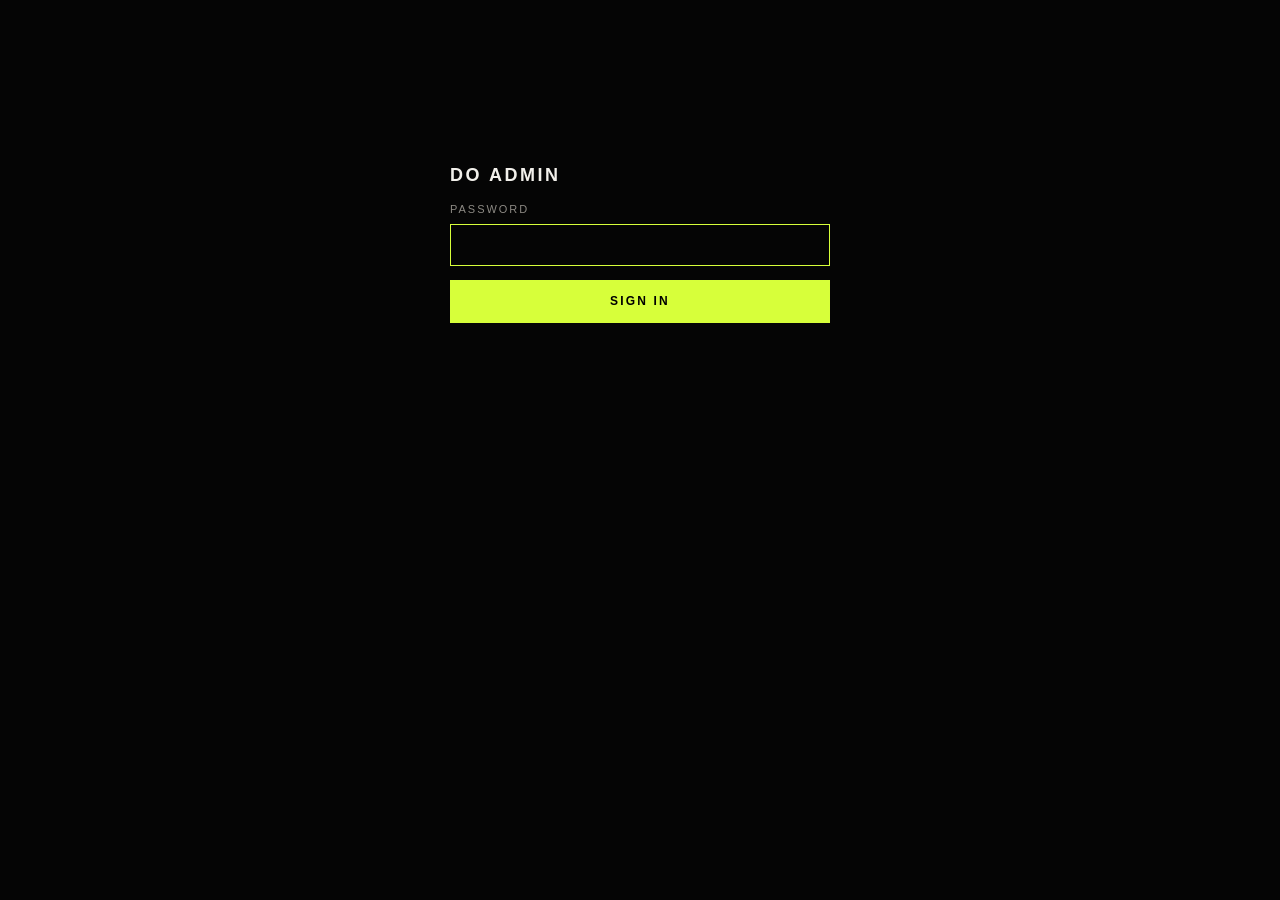
<file: admin.html>
<!doctype html>
<html lang="en">
<head>
<meta charset="utf-8">
<meta name="viewport" content="width=device-width, initial-scale=1">
<meta name="robots" content="noindex,nofollow">
<title>DO Admin</title>
<style>
:root{--bg:#050505;--bg2:#0e0e0e;--line:#262626;--fg:#f2f0eb;--mute:#8d8a84;--acc:#d7ff3a;--danger:#ff5a4f}
*{box-sizing:border-box;margin:0;padding:0}
body{background:var(--bg);color:var(--fg);font-family:"Helvetica Neue",Arial,sans-serif;line-height:1.45;-webkit-font-smoothing:antialiased}
button{font:inherit;color:inherit;background:none;border:0;cursor:pointer}
:focus-visible{outline:2px solid var(--acc);outline-offset:2px}
.wrap{max-width:1100px;margin:0 auto;padding:0 16px 80px}
header{display:flex;justify-content:space-between;align-items:center;padding:18px 0;border-bottom:1px solid var(--line);margin-bottom:24px;gap:10px;flex-wrap:wrap}
h1{font-size:18px;letter-spacing:.14em;text-transform:uppercase}
h2{font-size:15px;letter-spacing:.14em;text-transform:uppercase;margin-bottom:14px}
.btn{display:inline-flex;align-items:center;justify-content:center;gap:8px;padding:12px 20px;border:1px solid var(--fg);font-size:12px;letter-spacing:.18em;text-transform:uppercase;font-weight:700}
.btn:hover{background:var(--fg);color:#000}
.btn.solid{background:var(--acc);border-color:var(--acc);color:#000}
.btn.solid:hover{background:var(--fg);border-color:var(--fg)}
.btn.danger{border-color:var(--danger);color:var(--danger)}
.btn.danger:hover{background:var(--danger);color:#fff}
.btn[disabled]{opacity:.45;pointer-events:none}
.btn.sm{padding:8px 12px;font-size:11px}
label{display:grid;gap:6px;font-size:11px;letter-spacing:.18em;color:var(--mute);text-transform:uppercase}
input,textarea,select{background:var(--bg);border:1px solid var(--line);color:var(--fg);padding:12px;font:inherit;width:100%;border-radius:0;text-transform:none;letter-spacing:0}
input:focus,textarea:focus,select:focus{outline:none;border-color:var(--acc)}
textarea{min-height:90px;resize:vertical}
.login{max-width:380px;margin:18vh auto 0;display:grid;gap:14px}
.layout{display:grid;grid-template-columns:1fr 1fr;gap:30px;align-items:start}
.list{display:grid;gap:10px}
.item{display:grid;grid-template-columns:64px 1fr auto;gap:12px;align-items:center;border:1px solid var(--line);padding:10px;background:var(--bg2)}
.item.sel{border-color:var(--acc)}
.thumb{width:64px;height:64px;background:#111;position:relative;overflow:hidden;border:1px solid var(--line)}
.thumb img{width:100%;height:100%;object-fit:contain;position:relative}
.thumb .bd{position:absolute;inset:-10px;background-size:cover;background-position:center;filter:blur(8px) brightness(.55);transform:scale(1.2)}
.item b{display:block;font-size:14px;text-transform:uppercase}
.item small{color:var(--mute);font-size:12px}
.pill{display:inline-block;font-size:10px;letter-spacing:.16em;padding:3px 8px;border:1px solid var(--line);margin-left:6px;text-transform:uppercase}
.pill.live{color:var(--acc);border-color:var(--acc)}.pill.soldout{color:var(--danger);border-color:var(--danger)}
.mv{display:flex;flex-direction:column;gap:2px}
.mv button{width:32px;height:22px;border:1px solid var(--line);font-size:11px}
.mv button:hover{border-color:var(--fg)}
form.edit{display:grid;gap:14px;border:1px solid var(--line);padding:18px;background:var(--bg2);position:sticky;top:12px}
.row2{display:grid;grid-template-columns:1fr 1fr;gap:12px}
.drop{border:2px dashed var(--line);padding:22px;text-align:center;color:var(--mute);font-size:13px;cursor:pointer}
.drop.over{border-color:var(--acc);color:var(--fg)}
.imgs{display:grid;grid-template-columns:repeat(auto-fill,minmax(96px,1fr));gap:10px}
.im{position:relative;aspect-ratio:4/5;background:#111;border:1px solid var(--line);overflow:hidden}
.im.first{border-color:var(--acc)}
.im img{width:100%;height:100%;object-fit:contain;position:relative}
.im .bd{position:absolute;inset:-10px;background-size:cover;background-position:center;filter:blur(10px) brightness(.5);transform:scale(1.2)}
.im .x{position:absolute;top:3px;right:3px;width:24px;height:24px;background:rgba(0,0,0,.75);border-radius:50%;font-size:14px;z-index:2}
.im .lbl{position:absolute;left:3px;bottom:3px;background:var(--acc);color:#000;font-size:9px;letter-spacing:.14em;padding:2px 6px;z-index:2;font-weight:700}
.im .mk{position:absolute;left:3px;bottom:3px;background:rgba(0,0,0,.75);font-size:9px;letter-spacing:.1em;padding:2px 6px;z-index:2}
.im.busy::after{content:"Uploading…";position:absolute;inset:0;display:grid;place-items:center;background:rgba(0,0,0,.7);font-size:11px;z-index:3}
.note{font-size:12px;color:var(--mute)}
.toast{position:fixed;left:50%;bottom:22px;transform:translate(-50%,30px);background:var(--acc);color:#000;padding:12px 18px;font-weight:700;font-size:13px;opacity:0;pointer-events:none;transition:.3s;z-index:50;max-width:92vw}
.toast.show{opacity:1;transform:translate(-50%,0)}.toast.err{background:var(--danger);color:#fff}
.hint{color:var(--mute);font-size:13px;margin-bottom:14px}
[hidden]{display:none!important}
@media(max-width:860px){.layout{grid-template-columns:1fr}form.edit{position:static}}
</style>
</head>
<body>
<div class="wrap">

<div id="loginView" class="login" hidden>
  <h1>DO Admin</h1>
  <form id="loginForm" style="display:grid;gap:14px">
    <label>Password<input type="password" id="pw" autocomplete="current-password" required></label>
    <button class="btn solid" type="submit">Sign in</button>
    <p class="note" id="loginErr" role="alert"></p>
  </form>
</div>

<div id="appView" hidden>
  <header>
    <h1>DO Admin · Products</h1>
    <div style="display:flex;gap:10px">
      <a class="btn sm" href="/" target="_blank" rel="noopener">View site ↗</a>
      <button class="btn sm" id="logout" type="button">Sign out</button>
    </div>
  </header>
  <div class="layout">
    <div>
      <div style="display:flex;justify-content:space-between;align-items:center;margin-bottom:14px">
        <h2 style="margin:0">All products</h2>
        <button class="btn solid sm" id="newBtn" type="button">+ New product</button>
      </div>
      <p class="hint">Use ▲ ▼ to change the order shown on the website.</p>
      <div class="list" id="list"></div>
    </div>

    <form class="edit" id="form" novalidate>
      <h2 id="formTitle">New product</h2>
      <div>
        <label style="margin-bottom:8px">Photos (first photo is the main one)</label>
        <div class="drop" id="drop" tabindex="0" role="button" aria-label="Add photos">
          Tap to choose photos, or drag them here<br><span class="note">Any size or shape — they are resized and fitted automatically.</span>
        </div>
        <input type="file" id="file" accept="image/*" multiple hidden>
        <div class="imgs" id="imgs" style="margin-top:12px"></div>
      </div>
      <label>Name<input id="f_name" maxlength="80" required></label>
      <div class="row2">
        <label>Price (₹)<input id="f_price" type="number" inputmode="numeric" min="1" required></label>
        <label>Code<input id="f_code" maxlength="20" placeholder="DO / 004"></label>
      </div>
      <label>Tag line<input id="f_tag" maxlength="30" placeholder="THE ESSENTIAL"></label>
      <label>Sizes (comma separated)<input id="f_sizes" value="S, M, L, XL, XXL"></label>
      <label>Description<textarea id="f_desc" maxlength="600"></textarea></label>
      <label>Status
        <select id="f_status"><option value="live">Live — available to buy</option><option value="soldout">Sold out — visible, can't be bought</option><option value="archived">Archived — moved to the Archive section</option></select>
      </label>
      <div style="display:flex;gap:10px;flex-wrap:wrap">
        <button class="btn solid" id="save" type="submit">Save product</button>
        <button class="btn danger" id="del" type="button" hidden>Delete</button>
      </div>
    </form>
  </div>
</div>
</div>
<div class="toast" id="toast" role="status" aria-live="polite"></div>

<script>
const $=s=>document.querySelector(s);
const TK="do-admin-token";
const tok={get(){try{return sessionStorage.getItem(TK)||""}catch{return ""}},set(v){try{v?sessionStorage.setItem(TK,v):sessionStorage.removeItem(TK)}catch{}}};
const inr=n=>"₹"+Number(n).toLocaleString("en-IN");
function toast(m,e){const t=$("#toast");t.textContent=m;t.className="toast show"+(e?" err":"");clearTimeout(toast.t);toast.t=setTimeout(()=>t.className="toast",3500)}
function el(tag,a={},...kids){const e=document.createElement(tag);for(const[k,v]of Object.entries(a)){if(k==="class")e.className=v;else if(k.startsWith("on"))e.addEventListener(k.slice(2),v);else e.setAttribute(k,v)}kids.forEach(c=>e.append(c));return e}
const safeUrl=u=>/^(\/api\/img\/[a-f0-9]{16}|assets\/images\/[\w.\-]{1,80})$/.test(u)?(u.startsWith("assets")?"/"+u:u):"";
function bd(u){const d=el("div",{class:"bd"});d.style.backgroundImage=`url("${safeUrl(u)}")`;return d}

async function api(path,opt={}){
  const h={...(opt.headers||{})};
  if(tok.get())h.Authorization="Bearer "+tok.get();
  const r=await fetch(path,{...opt,headers:h});
  let data=null;try{data=await r.json()}catch{}
  if(r.status===401&&path!=="/api/admin/login"){tok.set("");show(false);throw new Error("Session expired. Please sign in again.")}
  if(!r.ok)throw new Error((data&&data.error)||"Something went wrong ("+r.status+")");
  return data;
}

let products=[],cur=null,images=[],busy=0;

function show(ok){$("#loginView").hidden=ok;$("#appView").hidden=!ok;if(!ok)$("#pw").focus()}

$("#loginForm").addEventListener("submit",async e=>{
  e.preventDefault();$("#loginErr").textContent="";
  try{const d=await api("/api/admin/login",{method:"POST",headers:{"Content-Type":"application/json"},body:JSON.stringify({password:$("#pw").value})});
    tok.set(d.token);$("#pw").value="";await start()}catch(err){$("#loginErr").textContent=err.message}
});
$("#logout").onclick=()=>{tok.set("");show(false)};

async function start(){
  show(true);
  try{products=await (await fetch("/api/products",{cache:"no-store"})).json();renderList();resetForm()}
  catch{toast("Could not load products",true)}
}

/* ---------- list ---------- */
function renderList(){
  const box=$("#list");box.replaceChildren();
  if(!products.length)box.append(el("p",{class:"note"},"No products yet. Add your first one."));
  products.forEach((p,i)=>{
    const th=el("div",{class:"thumb"});
    if(p.images&&p.images[0]){th.append(bd(p.images[0]),el("img",{src:safeUrl(p.images[0]),alt:""}))}
    const mv=el("div",{class:"mv"},
      el("button",{type:"button","aria-label":"Move up",onclick:ev=>{ev.stopPropagation();move(i,-1)}},"▲"),
      el("button",{type:"button","aria-label":"Move down",onclick:ev=>{ev.stopPropagation();move(i,1)}},"▼"));
    const row=el("div",{class:"item"+(cur&&cur.id===p.id?" sel":""),role:"button",tabindex:"0"},th,
      el("div",{},el("b",{},p.name,el("span",{class:"pill "+p.status},p.status)),el("small",{},`${p.code||""} · ${inr(p.price)}`)),mv);
    const open=()=>edit(p);
    row.onclick=open;row.onkeydown=e=>{if(e.key==="Enter")open()};
    box.append(row);
  });
}
async function move(i,d){
  const j=i+d;if(j<0||j>=products.length)return;
  [products[i],products[j]]=[products[j],products[i]];renderList();
  try{await api("/api/admin/reorder",{method:"POST",headers:{"Content-Type":"application/json"},body:JSON.stringify({ids:products.map(p=>p.id)})})}
  catch(e){toast(e.message,true)}
}

/* ---------- form ---------- */
function resetForm(){cur=null;images=[];$("#formTitle").textContent="New product";
  ["name","price","code","tag","desc"].forEach(k=>$("#f_"+k).value="");$("#f_sizes").value="S, M, L, XL, XXL";$("#f_status").value="live";
  $("#del").hidden=true;renderImgs();renderList()}
function edit(p){cur=p;images=(p.images||[]).map(u=>({url:u}));$("#formTitle").textContent="Edit product";
  $("#f_name").value=p.name;$("#f_price").value=p.price;$("#f_code").value=p.code||"";$("#f_tag").value=p.tag||"";
  $("#f_sizes").value=(p.sizes||[]).join(", ");$("#f_desc").value=p.desc||"";$("#f_status").value=p.status||"live";
  $("#del").hidden=false;renderImgs();renderList();if(innerWidth<860)$("#form").scrollIntoView({behavior:"smooth"})}
$("#newBtn").onclick=()=>{resetForm();if(innerWidth<860)$("#form").scrollIntoView({behavior:"smooth"})};

function renderImgs(){
  const box=$("#imgs");box.replaceChildren();
  images.forEach((im,i)=>{
    const d=el("div",{class:"im"+(i===0?" first":"")+(im.busy?" busy":"")});
    const src=im.url||im.preview;
    if(src){const s=im.url?safeUrl(im.url):src;const b=el("div",{class:"bd"});b.style.backgroundImage=`url("${s}")`;d.append(b,el("img",{src:s,alt:"Product photo "+(i+1)}))}
    d.append(el("button",{class:"x",type:"button","aria-label":"Remove photo",onclick:()=>{images.splice(i,1);renderImgs()}},"×"));
    d.append(i===0?el("span",{class:"lbl"},"MAIN"):el("button",{class:"mk",type:"button",onclick:()=>{images.unshift(images.splice(i,1)[0]);renderImgs()}},"MAKE MAIN"));
    box.append(d);
  });
}

/* ---------- image processing: any size/ratio → max 1600px, aspect ratio kept, WebP ---------- */
const MAX_SIDE=1600;
async function processImage(file){
  if(!file.type.startsWith("image/"))throw new Error(file.name+" is not an image");
  let bmp;
  try{bmp=await createImageBitmap(file,{imageOrientation:"from-image"})}
  catch{throw new Error("Could not read "+file.name+". Use JPG, PNG or WebP.")}
  const scale=Math.min(1,MAX_SIDE/Math.max(bmp.width,bmp.height));
  const w=Math.max(1,Math.round(bmp.width*scale)),h=Math.max(1,Math.round(bmp.height*scale));
  const c=document.createElement("canvas");c.width=w;c.height=h;
  const x=c.getContext("2d");x.imageSmoothingQuality="high";x.drawImage(bmp,0,0,w,h);bmp.close&&bmp.close();
  const toBlob=(t,q)=>new Promise(r=>c.toBlob(r,t,q));
  let blob=await toBlob("image/webp",.86);
  if(!blob||blob.type!=="image/webp")blob=await toBlob("image/jpeg",.88);
  if(blob&&blob.size>2.8*1024*1024)blob=await toBlob(blob.type,.7);
  if(!blob)throw new Error("Could not process "+file.name);
  return blob;
}
async function addFiles(files){
  const list=[...files].filter(f=>f.type.startsWith("image/"));
  if(!list.length){toast("Please choose image files",true);return}
  for(const f of list){
    if(images.length>=6){toast("Maximum 6 photos per product",true);break}
    const entry={busy:true,preview:URL.createObjectURL(f)};images.push(entry);busy++;renderImgs();
    try{
      const blob=await processImage(f);
      const d=await api("/api/admin/image",{method:"POST",headers:{"Content-Type":blob.type},body:blob});
      entry.url=d.url;entry.busy=false;
    }catch(e){images.splice(images.indexOf(entry),1);toast(e.message,true)}
    finally{busy--;URL.revokeObjectURL(entry.preview);delete entry.preview;renderImgs()}
  }
}
const drop=$("#drop"),file=$("#file");
drop.onclick=()=>file.click();
drop.onkeydown=e=>{if(e.key==="Enter"||e.key===" "){e.preventDefault();file.click()}};
file.onchange=()=>{addFiles(file.files);file.value=""};
["dragenter","dragover"].forEach(t=>drop.addEventListener(t,e=>{e.preventDefault();drop.classList.add("over")}));
["dragleave","drop"].forEach(t=>drop.addEventListener(t,e=>{e.preventDefault();drop.classList.remove("over")}));
drop.addEventListener("drop",e=>addFiles(e.dataTransfer.files));

/* ---------- save / delete ---------- */
$("#form").addEventListener("submit",async e=>{
  e.preventDefault();
  if(busy){toast("Wait for photos to finish uploading",true);return}
  const body={
    id:cur?cur.id:undefined,name:$("#f_name").value,price:$("#f_price").value,code:$("#f_code").value,tag:$("#f_tag").value,
    sizes:$("#f_sizes").value.split(",").map(s=>s.trim()).filter(Boolean),desc:$("#f_desc").value,status:$("#f_status").value,
    images:images.map(i=>i.url).filter(Boolean)
  };
  if(!body.name.trim()){toast("Enter a product name",true);return}
  if(!body.images.length&&!confirm("This product has no photos. Save anyway?"))return;
  $("#save").disabled=true;
  try{
    const saved=await api("/api/admin/product",{method:"POST",headers:{"Content-Type":"application/json"},body:JSON.stringify(body)});
    const i=products.findIndex(p=>p.id===saved.id);
    if(i>=0)products[i]=saved;else products.push(saved);
    toast("Saved — live on the site within a minute");edit(saved);
  }catch(err){toast(err.message,true)}
  finally{$("#save").disabled=false}
});
$("#del").onclick=async()=>{
  if(!cur||!confirm(`Delete "${cur.name}" permanently? This also removes its photos.`))return;
  try{await api("/api/admin/product/"+cur.id,{method:"DELETE"});products=products.filter(p=>p.id!==cur.id);toast("Deleted");resetForm()}
  catch(e){toast(e.message,true)}
};

/* ---------- boot ---------- */
(async()=>{
  if(tok.get()){try{await api("/api/admin/ping");await start();return}catch{}}
  show(false);
})();
</script>
</body>
</html>
</file>
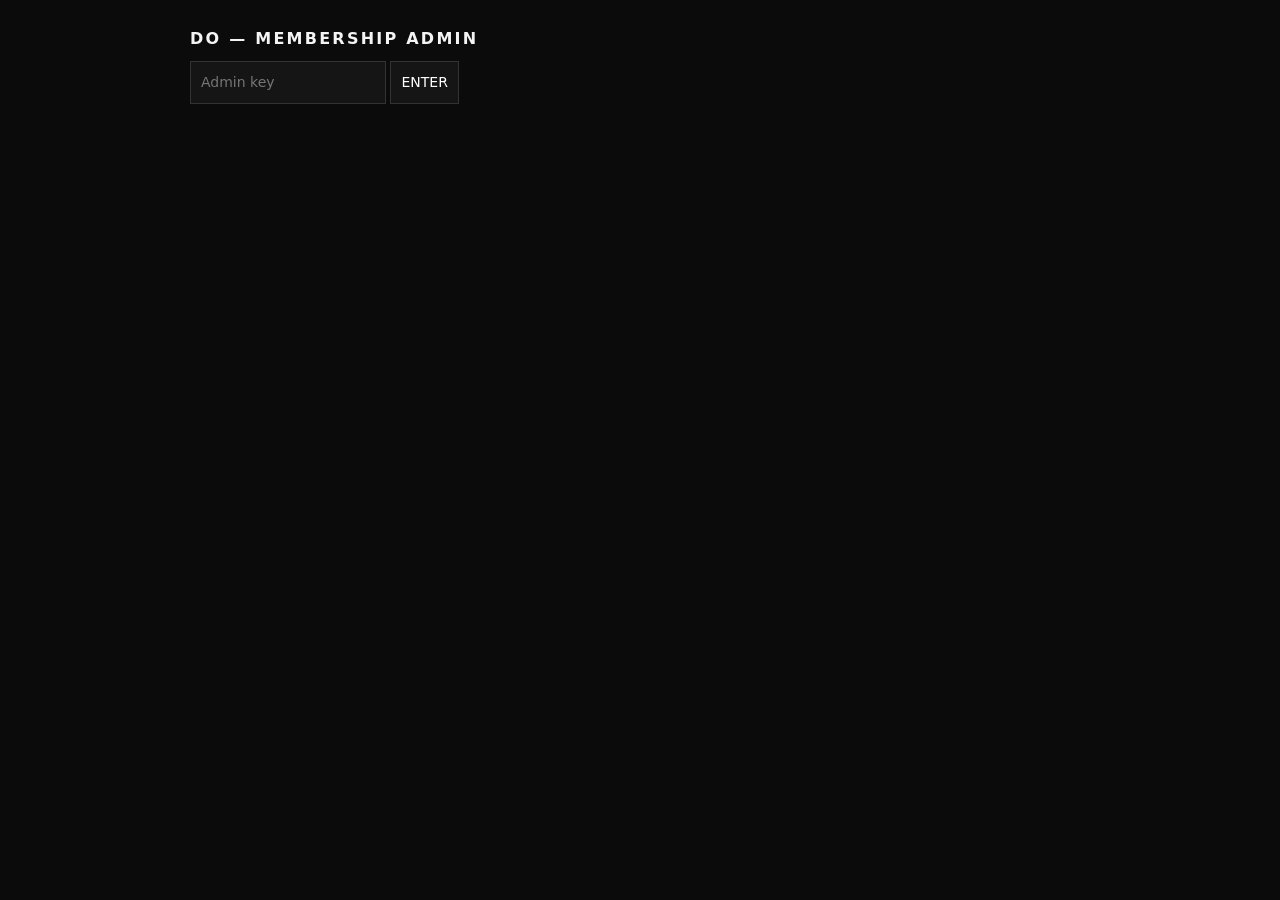
<file: membership-admin.html>
<!doctype html>
<html lang="en"><head>
<meta charset="utf-8"><meta name="viewport" content="width=device-width,initial-scale=1">
<meta name="robots" content="noindex,nofollow">
<title>DO Membership Admin</title>
<style>
body{margin:auto;background:#0b0b0b;color:#f4f4f4;font:14px/1.5 system-ui,sans-serif;padding:16px;max-width:900px}
h1{font-size:16px;letter-spacing:.14em}h2{font-size:13px;letter-spacing:.14em;margin-top:32px;opacity:.7}
input,button{font:inherit;padding:10px;border:1px solid #333;background:#151515;color:#fff}
button{cursor:pointer}.ok{background:#1f6b3a}.no{background:#7a2323}
.card{border:1px solid #2a2a2a;padding:12px;margin:10px 0;display:flex;gap:12px;justify-content:space-between;flex-wrap:wrap;align-items:center}
.dim{opacity:.6;font-size:12px}.pill{font-size:11px;padding:2px 8px;border:1px solid #444}
</style></head><body>
<h1>DO — MEMBERSHIP ADMIN</h1>
<div id="login"><input id="key" type="password" placeholder="Admin key"> <button id="go">ENTER</button></div>
<div id="app" hidden>
  <h2>PAYMENTS</h2><div id="pay"></div>
  <h2>MEMBERS</h2><div id="mem"></div>
  <h2>BIDS</h2><div id="bids"></div>
</div>
<script>
const $ = (id) => document.getElementById(id);
let KEY = sessionStorage.getItem("dokey") || "";
const call = async (path, body) => {
  const r = await fetch(path, { method: body ? "POST" : "GET", headers: { "x-admin-key": KEY, "content-type": "application/json" }, body: body ? JSON.stringify(body) : undefined });
  if (!r.ok) throw new Error((await r.json().catch(() => ({}))).error || "Error");
  return r.json();
};
const when = (ms) => new Date(ms).toLocaleString("en-IN");
const row = (...k) => { const d = document.createElement("div"); d.className = "card"; d.append(...k); return d; };
const txt = (t, c) => { const s = document.createElement("div"); s.textContent = t; if (c) s.className = c; return s; };
async function load() {
  try {
    const [p, m, bd] = await Promise.all([call("/api/m/admin/payments"), call("/api/m/admin/members"), call("/api/m/admin/bids")]);
    sessionStorage.setItem("dokey", KEY);
    $("login").hidden = true; $("app").hidden = false;
    $("pay").replaceChildren(...p.payments.map((x) => {
      const info = document.createElement("div");
      info.append(txt(`${x.name} · ${x.do_id} · ₹${x.amount} (${x.plan})`), txt(`UTR: ${x.utr}`), txt(`${x.email} ${x.phone || ""} · ${when(x.created_at)}`, "dim"));
      const act = document.createElement("div");
      if (x.status === "pending") {
        for (const [label, a, c] of [["APPROVE", "approve", "ok"], ["REJECT", "reject", "no"]]) {
          const b = document.createElement("button"); b.textContent = label; b.className = c;
          b.onclick = async () => { b.disabled = true; try { await call("/api/m/admin/decide", { id: x.id, action: a }); load(); } catch (e) { alert(e.message); b.disabled = false; } };
          act.append(b, " ");
        }
      } else act.append(txt(x.status.toUpperCase(), "pill"));
      return row(info, act);
    }));
    $("mem").replaceChildren(...m.members.map((u) => row(txt(`${u.name} · ${u.do_id} · ${u.email}`), txt(u.member_until > Date.now() ? `Active till ${when(u.member_until)}` : "Not active", "dim"))));
    $("bids").replaceChildren(...bd.bids.map((x) => row(txt(`₹${x.amount} · ${x.item}`), txt(`${x.name} · ${x.do_id} · ${x.email} ${x.phone || ""} · ${when(x.created_at)}`, "dim"))));
  } catch (e) { sessionStorage.removeItem("dokey"); $("login").hidden = false; $("app").hidden = true; if (KEY) alert("Wrong admin key"); }
}
$("go").onclick = () => { KEY = $("key").value; load(); };
if (KEY) load();
</script></body></html>
</file>
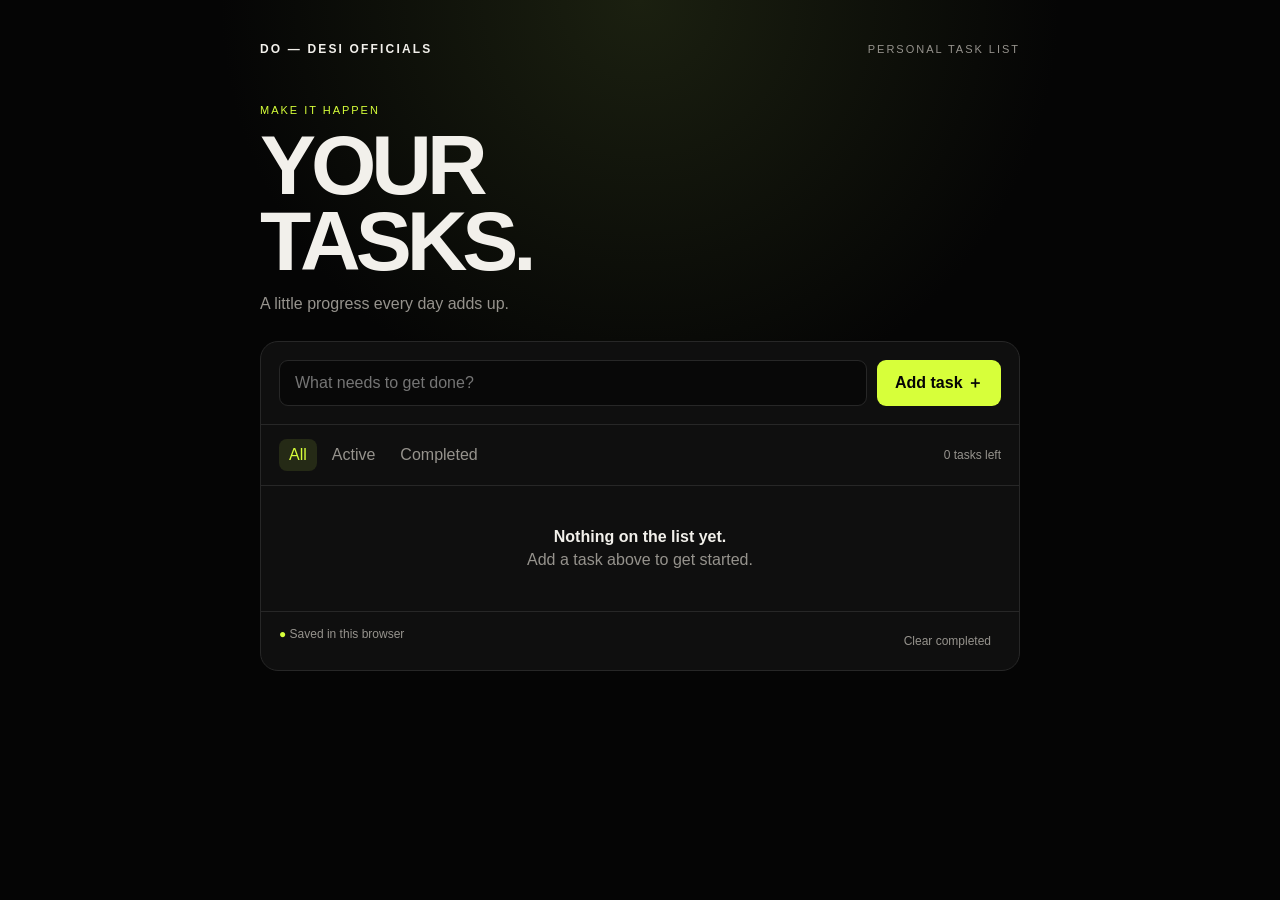
<file: todo.html>
<!doctype html>
<html lang="en">
<head>
  <meta charset="utf-8">
  <meta name="viewport" content="width=device-width, initial-scale=1">
  <meta name="theme-color" content="#050505">
  <title>DO — Tasks</title>
  <style>
    :root{--bg:#050505;--panel:#101010;--line:#272727;--fg:#f2f0eb;--muted:#96938d;--accent:#d7ff3a;--danger:#ff6258}
    *{box-sizing:border-box}body{margin:0;min-height:100vh;background:radial-gradient(circle at 50% 0,#1b2010,transparent 38%),var(--bg);color:var(--fg);font-family:"Helvetica Neue",Arial,sans-serif}button,input{font:inherit}button{color:inherit}
    :focus-visible{outline:2px solid var(--accent);outline-offset:3px}.wrap{width:min(760px,calc(100% - 32px));margin:auto;padding:42px 0}.brand{display:flex;justify-content:space-between;align-items:center;margin-bottom:48px}.brand a{color:var(--fg);text-decoration:none;font-size:12px;font-weight:900;letter-spacing:.18em}.brand span,.eyebrow{color:var(--muted);font-size:11px;letter-spacing:.18em;text-transform:uppercase}.eyebrow{color:var(--accent)}
    h1{font-size:clamp(48px,10vw,84px);line-height:.9;letter-spacing:-.06em;margin:12px 0 16px}.intro{color:var(--muted);margin-bottom:28px}.app{border:1px solid var(--line);border-radius:18px;background:rgba(16,16,16,.96);overflow:hidden}.add{display:flex;gap:10px;padding:18px;border-bottom:1px solid var(--line)}.add input{flex:1;min-width:0;border:1px solid var(--line);border-radius:9px;background:#080808;color:var(--fg);padding:13px 15px}.primary{border:0;border-radius:9px;background:var(--accent);color:#050505;padding:0 18px;font-weight:800;cursor:pointer}
    .toolbar{display:flex;justify-content:space-between;align-items:center;gap:12px;padding:14px 18px;border-bottom:1px solid var(--line)}.filters{display:flex;gap:5px}.filter,.clear{border:0;border-radius:8px;background:transparent;padding:7px 10px;color:var(--muted);cursor:pointer}.filter[aria-pressed="true"]{background:#252a16;color:var(--accent)}.count{color:var(--muted);font-size:12px}.tasks{list-style:none;margin:0;padding:8px 18px}.task{display:flex;align-items:center;gap:12px;min-height:58px;padding:12px 2px;border-bottom:1px solid #222}.task:last-child{border-bottom:0}.check{appearance:none;flex:none;width:21px;height:21px;border:1px solid #656565;border-radius:50%;display:grid;place-items:center;margin:0;cursor:pointer}.check:checked{background:var(--accent);border-color:var(--accent)}.check:checked::after{content:"✓";color:#080808;font-size:13px;font-weight:900}.text{flex:1;overflow-wrap:anywhere}.done .text{text-decoration:line-through;color:#777}.actions{display:flex;gap:3px}.actions button{border:0;border-radius:7px;background:transparent;color:var(--muted);padding:7px;cursor:pointer}.actions button:hover{background:#242424;color:var(--fg)}.actions .delete:hover{color:var(--danger)}.edit{flex:1;min-width:0;border:1px solid var(--accent);border-radius:7px;background:#080808;color:var(--fg);padding:7px 9px}.empty{padding:42px 18px;text-align:center;color:var(--muted)}.empty strong{display:block;color:var(--fg);margin-bottom:5px}.footer{display:flex;justify-content:space-between;gap:12px;border-top:1px solid var(--line);padding:15px 18px;color:var(--muted);font-size:12px}.saved{color:var(--accent)}.toast{position:fixed;left:50%;bottom:24px;transform:translate(-50%,12px);border-radius:8px;background:var(--accent);color:#080808;padding:10px 16px;font-size:13px;font-weight:700;opacity:0;pointer-events:none;transition:.2s}.toast.show{opacity:1;transform:translate(-50%,0)}
    @media(max-width:520px){.wrap{padding-top:28px}.brand{margin-bottom:38px}.add{padding:12px}.primary{padding:0 12px}.toolbar{align-items:flex-start;flex-direction:column}.tasks{padding-inline:13px}.footer{flex-direction:column}}
  </style>
</head>
<body>
  <main class="wrap">
    <header class="brand"><a href="index.html">DO — DESI OFFICIALS</a><span>Personal task list</span></header>
    <p class="eyebrow">Make it happen</p><h1>YOUR<br>TASKS.</h1><p class="intro">A little progress every day adds up.</p>
    <section class="app" aria-label="To-do list">
      <form class="add" id="addForm"><label for="taskInput" hidden>New task</label><input id="taskInput" maxlength="240" placeholder="What needs to get done?" autocomplete="off" required><button class="primary" type="submit">Add task ＋</button></form>
      <div class="toolbar"><div class="filters" role="group" aria-label="Filter tasks"><button class="filter" data-filter="all" aria-pressed="true" type="button">All</button><button class="filter" data-filter="active" aria-pressed="false" type="button">Active</button><button class="filter" data-filter="completed" aria-pressed="false" type="button">Completed</button></div><span class="count" id="count" aria-live="polite"></span></div>
      <ul class="tasks" id="tasks"></ul><div class="empty" id="empty" hidden><strong>Nothing on the list yet.</strong>Add a task above to get started.</div>
      <div class="footer"><span><span class="saved">●</span> Saved in this browser</span><button class="clear" id="clearCompleted" type="button">Clear completed</button></div>
    </section>
  </main>
  <div class="toast" id="toast" role="status" aria-live="polite"></div>
  <script>
    (()=>{
      const KEY="do-tasks-v1",form=document.querySelector("#addForm"),input=document.querySelector("#taskInput"),list=document.querySelector("#tasks"),empty=document.querySelector("#empty"),count=document.querySelector("#count"),toast=document.querySelector("#toast");let filter="all",tasks=load();
      function load(){try{const value=JSON.parse(localStorage.getItem(KEY)||"[]");return Array.isArray(value)?value.filter(t=>t&&typeof t.id===typeof ""&&typeof t.text===typeof ""&&typeof t.completed==="boolean"):[]}catch{return[]}}
      function save(){try{localStorage.setItem(KEY,JSON.stringify(tasks));return true}catch{notify("Could not save. Browser storage may be unavailable.");return false}}
      function notify(message){toast.textContent=message;toast.classList.add("show");clearTimeout(notify.timer);notify.timer=setTimeout(()=>toast.classList.remove("show"),2600)}
      function button(label,className,handler){const b=document.createElement("button");b.type="button";b.textContent=label;b.className=className;b.setAttribute("aria-label",label);b.addEventListener("click",handler);return b}
      function edit(task,row){const editor=document.createElement("input");editor.className="edit";editor.value=task.text;editor.maxLength=240;const actions=document.createElement("div");actions.className="actions";const finish=commit=>{if(commit){const value=editor.value.trim();if(!value){notify("A task cannot be empty.");editor.focus();return}task.text=value;save()}render()};actions.append(button("Save","save",()=>finish(true)),button("Cancel","cancel",()=>finish(false)));row.replaceChildren(row.querySelector(".check"),editor,actions);editor.focus();editor.select();editor.addEventListener("keydown",e=>{if(e.key==="Enter")finish(true);if(e.key==="Escape")finish(false)})}
      function remove(id){tasks=tasks.filter(t=>t.id!==id);save();render()}
      function render(){list.replaceChildren();const shown=tasks.filter(t=>filter=== "all"||(filter=== "active"&&!t.completed)||(filter=== "completed"&&t.completed));empty.hidden=shown.length>0;list.hidden=shown.length===0;shown.forEach(task=>{const row=document.createElement("li");row.className="task"+(task.completed?" done":"");const check=document.createElement("input");check.type="checkbox";check.className="check";check.checked=task.completed;check.setAttribute("aria-label",(task.completed?"Mark active: ":"Mark complete: ")+task.text);check.addEventListener("change",()=>{task.completed=check.checked;save();render()});const text=document.createElement("span");text.className="text";text.textContent=task.text;const actions=document.createElement("div");actions.className="actions";actions.append(button("Edit","edit",()=>edit(task,row)),button("Delete","delete",()=>remove(task.id)));row.append(check,text,actions);list.append(row)});const left=tasks.filter(t=>!t.completed).length;count.textContent=`${left} ${left===1?"task":"tasks"} left`;document.querySelectorAll(".filter").forEach(b=>b.setAttribute("aria-pressed",String(b.dataset.filter===filter)));document.querySelector("#clearCompleted").disabled=!tasks.some(t=>t.completed)}
      form.addEventListener("submit",e=>{e.preventDefault();const text=input.value.trim();if(!text)return;tasks.unshift({id:globalThis.crypto?.randomUUID?.()||`${Date.now()}-${Math.random()}`,text,completed:false,createdAt:Date.now()});save();input.value="";filter="all";render();input.focus()});
      document.querySelectorAll(".filter").forEach(b=>b.addEventListener("click",()=>{filter=b.dataset.filter;render()}));document.querySelector("#clearCompleted").addEventListener("click",()=>{const before=tasks.length;tasks=tasks.filter(t=>!t.completed);if(before!==tasks.length){save();render();notify("Completed tasks cleared.")}});window.addEventListener("storage",e=>{if(e.key===KEY||e.key===null){tasks=load();render()}});render();
    })();
  </script>
</body>
</html>
</file>
